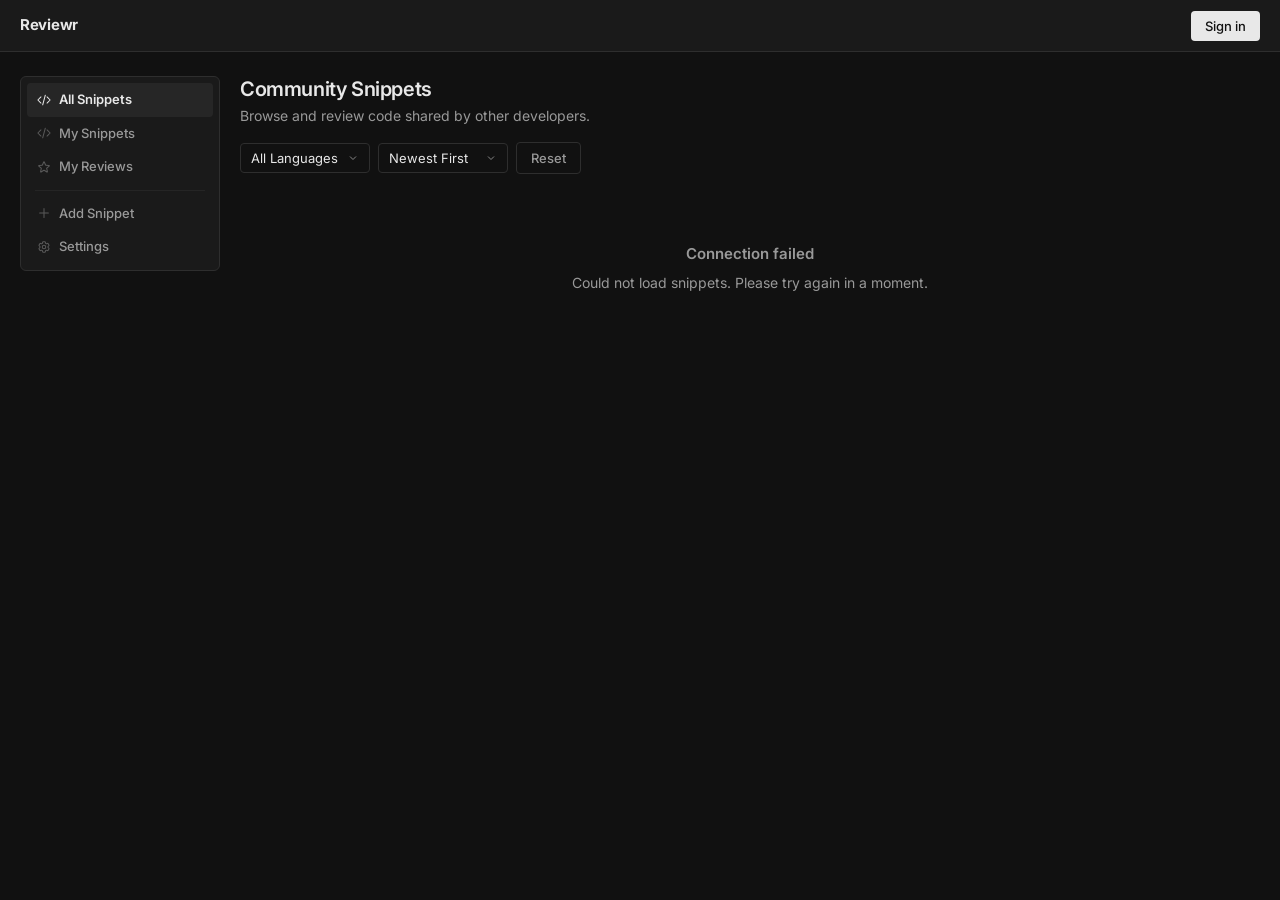
<file: frontend/index.html>
<!doctype html>
<html lang="en" data-theme="dark">
  <head>
    <meta charset="UTF-8" />
    <meta name="viewport" content="width=device-width, initial-scale=1.0" />
    <title>Reviewr — Dashboard</title>
    <link rel="stylesheet" href="style.css" />
  </head>
  <body>

    <!-- Sidebar overlay (mobile) -->
    <div id="sidebar-overlay" class="sidebar-overlay"></div>

    <!-- Navbar -->
    <nav class="navbar">
      <div class="navbar__left">
        <button class="navbar__hamburger" id="hamburger-btn" aria-label="Open menu">
          <span></span><span></span><span></span>
        </button>
        <div class="navbar__brand">Reviewr</div>
      </div>
      <div class="navbar__right">
        <div class="navbar__actions" id="navbar-actions"></div>
      </div>
    </nav>

    <!-- Main layout -->
    <div class="l-container">

      <!-- Sidebar -->
      <aside class="sidebar">
        <ul>
          <li class="sidebar__item sidebar__item--active" id="nav-all-snippets">
            <svg xmlns="http://www.w3.org/2000/svg" fill="none" viewBox="0 0 24 24" stroke-width="1.75" stroke="currentColor">
              <path stroke-linecap="round" stroke-linejoin="round" d="M17.25 6.75 22.5 12l-5.25 5.25m-10.5 0L1.5 12l5.25-5.25m7.5-3-4.5 16.5"/>
            </svg>
            All Snippets
          </li>
          <li class="sidebar__item" id="nav-my-snippets">
            <svg xmlns="http://www.w3.org/2000/svg" fill="none" viewBox="0 0 24 24" stroke-width="1.75" stroke="currentColor">
              <path stroke-linecap="round" stroke-linejoin="round" d="M17.25 6.75 22.5 12l-5.25 5.25m-10.5 0L1.5 12l5.25-5.25m7.5-3-4.5 16.5"/>
            </svg>
            My Snippets
          </li>
          <li class="sidebar__item" id="nav-my-reviews">
            <svg xmlns="http://www.w3.org/2000/svg" fill="none" viewBox="0 0 24 24" stroke-width="1.75" stroke="currentColor">
              <path stroke-linecap="round" stroke-linejoin="round" d="M11.48 3.499a.562.562 0 0 1 1.04 0l2.125 5.111a.563.563 0 0 0 .475.345l5.518.442c.499.04.701.663.321.988l-4.204 3.602a.563.563 0 0 0-.182.557l1.285 5.385a.562.562 0 0 1-.84.61l-4.725-2.885a.562.562 0 0 0-.586 0L6.982 20.54a.562.562 0 0 1-.84-.61l1.285-5.386a.562.562 0 0 0-.182-.557l-4.204-3.602a.562.562 0 0 1 .321-.988l5.518-.442a.563.563 0 0 0 .475-.345L11.48 3.5Z"/>
            </svg>
            My Reviews
          </li>
          <div class="sidebar__divider"></div>
          <li class="sidebar__item" id="nav-add-btn">
            <svg xmlns="http://www.w3.org/2000/svg" fill="none" viewBox="0 0 24 24" stroke-width="1.75" stroke="currentColor">
              <path stroke-linecap="round" stroke-linejoin="round" d="M12 4.5v15m7.5-7.5h-15"/>
            </svg>
            Add Snippet
          </li>
          <li class="sidebar__item" id="nav-settings">
            <svg xmlns="http://www.w3.org/2000/svg" fill="none" viewBox="0 0 24 24" stroke-width="1.75" stroke="currentColor">
              <path stroke-linecap="round" stroke-linejoin="round" d="M9.594 3.94c.09-.542.56-.94 1.11-.94h2.593c.55 0 1.02.398 1.11.94l.213 1.281c.063.374.313.686.645.87.074.04.147.083.22.127.325.196.72.257 1.075.124l1.217-.456a1.125 1.125 0 0 1 1.37.49l1.296 2.247a1.125 1.125 0 0 1-.26 1.431l-1.003.827c-.293.241-.438.613-.43.992a7.723 7.723 0 0 1 0 .255c-.008.378.137.75.43.991l1.004.827c.424.35.534.955.26 1.43l-1.298 2.247a1.125 1.125 0 0 1-1.369.491l-1.217-.456c-.355-.133-.75-.072-1.076.124a6.47 6.47 0 0 1-.22.128c-.331.183-.581.495-.644.869l-.213 1.281c-.09.543-.56.94-1.11.94h-2.594c-.55 0-1.019-.398-1.11-.94l-.213-1.281c-.062-.374-.312-.686-.644-.87a6.52 6.52 0 0 1-.22-.127c-.325-.196-.72-.257-1.076-.124l-1.217.456a1.125 1.125 0 0 1-1.369-.49l-1.297-2.247a1.125 1.125 0 0 1 .26-1.431l1.004-.827c.292-.24.437-.613.43-.991a6.932 6.932 0 0 1 0-.255c.007-.38-.138-.751-.43-.992l-1.004-.827a1.125 1.125 0 0 1-.26-1.43l1.297-2.247a1.125 1.125 0 0 1 1.37-.491l1.216.456c.356.133.751.072 1.076-.124.072-.044.146-.086.22-.128.332-.183.582-.495.644-.869l.214-1.28Z"/>
              <path stroke-linecap="round" stroke-linejoin="round" d="M15 12a3 3 0 1 1-6 0 3 3 0 0 1 6 0Z"/>
            </svg>
            Settings
          </li>
        </ul>
      </aside>

      <!-- Content -->
      <main class="l-content">
        <header class="l-content__header">
          <div class="content-header__top">
            <div>
              <h1 id="page-title">Community Snippets</h1>
              <p id="page-subtitle">Browse and review code shared by other developers.</p>
            </div>
          </div>
          <div class="filter-bar" id="filter-bar">
            <select class="form-control filter-bar__select" id="filter-language">
              <option value="">All Languages</option>
              <option value="Java">Java</option>
              <option value="JavaScript">JavaScript</option>
              <option value="Python">Python</option>
              <option value="C++">C++</option>
              <option value="SQL">SQL</option>
            </select>
            <select class="form-control filter-bar__select" id="filter-sort">
              <option value="newest">Newest First</option>
              <option value="oldest">Oldest First</option>
              <option value="title">Title A–Z</option>
            </select>
            <button class="btn btn--ghost" id="filter-reset">Reset</button>
          </div>
        </header>
        <div id="snippets-grid" class="l-grid"></div>
      </main>

    </div>

    <!-- Add Snippet Modal -->
    <div id="add-modal" class="modal u-hidden">
      <div class="modal__box">
        <div class="modal__header">
          <span class="modal__title">New Snippet</span>
          <button class="modal__close" id="close-add-modal" aria-label="Close">&times;</button>
        </div>
        <div class="modal__body">
          <form id="add-snippet-form">
            <div class="form-group">
              <label class="form-label" for="input-title">Title</label>
              <input class="form-control" type="text" id="input-title" required maxlength="150" placeholder="e.g. Binary Search in Java" />
            </div>
            <div class="form-group">
              <label class="form-label" for="input-language">Language</label>
              <select class="form-control" id="input-language" required>
                <option value="Java">Java</option>
                <option value="JavaScript">JavaScript</option>
                <option value="Python">Python</option>
                <option value="C++">C++</option>
                <option value="SQL">SQL</option>
              </select>
            </div>
            <div class="form-group">
              <label class="form-label" for="input-content">Code</label>
              <textarea class="form-control form-control--mono" id="input-content" rows="8" required placeholder="Paste your code here..."></textarea>
            </div>
            <p id="add-snippet-message" class="settings-msg"></p>
            <div class="form-group">
              <button type="submit" class="btn btn--primary btn--full">Save Snippet</button>
            </div>
          </form>
        </div>
      </div>
    </div>

    <!-- Reviews Modal -->
    <div id="reviews-modal" class="modal u-hidden">
      <div class="modal__box">
        <div class="modal__header">
          <span class="modal__title" id="reviews-modal-title">Reviews</span>
          <button class="modal__close" id="close-reviews-modal" aria-label="Close">&times;</button>
        </div>
        <div class="modal__body">
          <p class="modal__section-title">Leave a Review</p>
          <form id="add-review-form">
            <input type="hidden" id="review-snippet-id" />
            <div class="form-group">
              <label class="form-label" for="review-rating">Rating</label>
              <select class="form-control" id="review-rating" required>
                <option value="5">5 — Excellent</option>
                <option value="4">4 — Good</option>
                <option value="3">3 — Average</option>
                <option value="2">2 — Poor</option>
                <option value="1">1 — Bad</option>
              </select>
            </div>
            <div class="form-group">
              <label class="form-label" for="review-comment">Comment</label>
              <textarea class="form-control" id="review-comment" rows="3" required maxlength="255" placeholder="Share your thoughts on this snippet..."></textarea>
            </div>
            <p id="review-message" class="settings-msg"></p>
            <div class="form-group">
              <button type="submit" class="btn btn--primary btn--full">Submit Review</button>
            </div>
          </form>
          <div class="modal__divider"></div>
          <p class="modal__section-title">All Reviews</p>
          <p class="reviews-summary" id="reviews-summary"></p>
          <div id="reviews-container"></div>
        </div>
      </div>
    </div>

    <!-- Settings Modal -->
    <div id="settings-modal" class="modal u-hidden">
      <div class="modal__box">
        <div class="modal__header">
          <span class="modal__title">Settings</span>
          <button class="modal__close" id="close-settings-modal" aria-label="Close">&times;</button>
        </div>
        <div class="modal__body">
          <p class="modal__section-title">Change Password</p>
          <form id="change-password-form">
            <div class="form-group">
              <label class="form-label" for="current-password">Current Password</label>
              <div class="pw-field">
                <input class="form-control" type="password" id="current-password" required placeholder="Enter current password" autocomplete="current-password" />
                <button type="button" class="pw-toggle" aria-label="Toggle password visibility"></button>
              </div>
            </div>
            <div class="form-group">
              <label class="form-label" for="new-password">New Password</label>
              <div class="pw-field">
                <input class="form-control" type="password" id="new-password" required minlength="6" maxlength="100" placeholder="Enter new password" autocomplete="new-password" />
                <button type="button" class="pw-toggle" aria-label="Toggle password visibility"></button>
              </div>
            </div>
            <div class="form-group">
              <label class="form-label" for="confirm-password">Confirm New Password</label>
              <div class="pw-field">
                <input class="form-control" type="password" id="confirm-password" required placeholder="Confirm new password" autocomplete="new-password" />
                <button type="button" class="pw-toggle" aria-label="Toggle password visibility"></button>
              </div>
            </div>
            <p id="settings-message" class="settings-msg"></p>
            <div class="form-group">
              <button type="submit" class="btn btn--primary btn--full">Update Password</button>
            </div>
          </form>
        </div>
      </div>
    </div>

    <!-- Code Viewer Modal -->
    <div id="code-modal" class="modal u-hidden">
      <div class="modal__box modal__box--wide">
        <div class="modal__header">
          <div class="modal__header-left">
            <span class="modal__title" id="code-modal-title"></span>
            <span class="badge badge--lang" id="code-modal-lang"></span>
          </div>
          <div class="modal__header-right">
            <button class="btn btn--ghost" id="code-copy-btn">Copy</button>
            <button class="modal__close" id="close-code-modal" aria-label="Close">&times;</button>
          </div>
        </div>
        <div class="modal__body modal__body--code">
          <pre id="code-modal-content" class="code-viewer"></pre>
        </div>
      </div>
    </div>

    <script type="module" src="js/app.js"></script>
  </body>
</html>
</file>
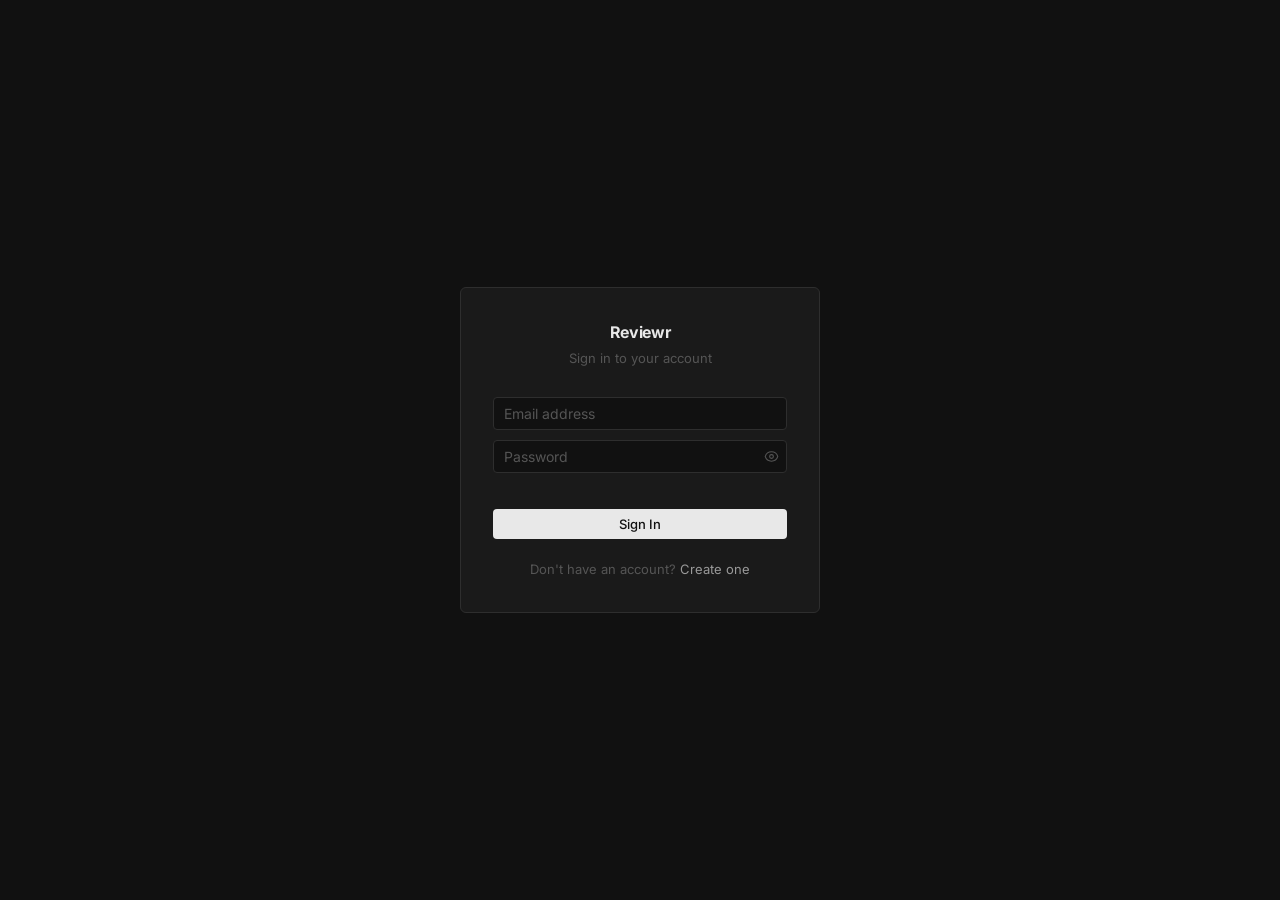
<file: frontend/login.html>
<!doctype html>
<html lang="en" data-theme="dark">
  <head>
    <meta charset="UTF-8" />
    <meta name="viewport" content="width=device-width, initial-scale=1.0" />
    <title>Reviewr — Sign In</title>
    <link rel="stylesheet" href="style.css" />
  </head>
  <body class="auth-page">

    <div class="auth-card">
      <div class="auth-card__logo">Reviewr</div>
      <p class="auth-card__subtitle">Sign in to your account</p>

      <form id="login-form" class="auth-card__form">
        <input class="form-control" type="email"    id="email"    placeholder="Email address" required autocomplete="email" />
        <div class="pw-field">
          <input class="form-control" type="password" id="password" placeholder="Password" required autocomplete="current-password" />
          <button type="button" class="pw-toggle" aria-label="Toggle password visibility"></button>
        </div>
        <p id="error-message" class="auth-card__error"></p>
        <button type="submit" class="btn btn--primary btn--full">Sign In</button>
      </form>

      <p class="auth-card__footer">
        Don't have an account? <a href="register.html">Create one</a>
      </p>
    </div>

    <script type="module" src="js/auth.js"></script>
  </body>
</html>
</file>
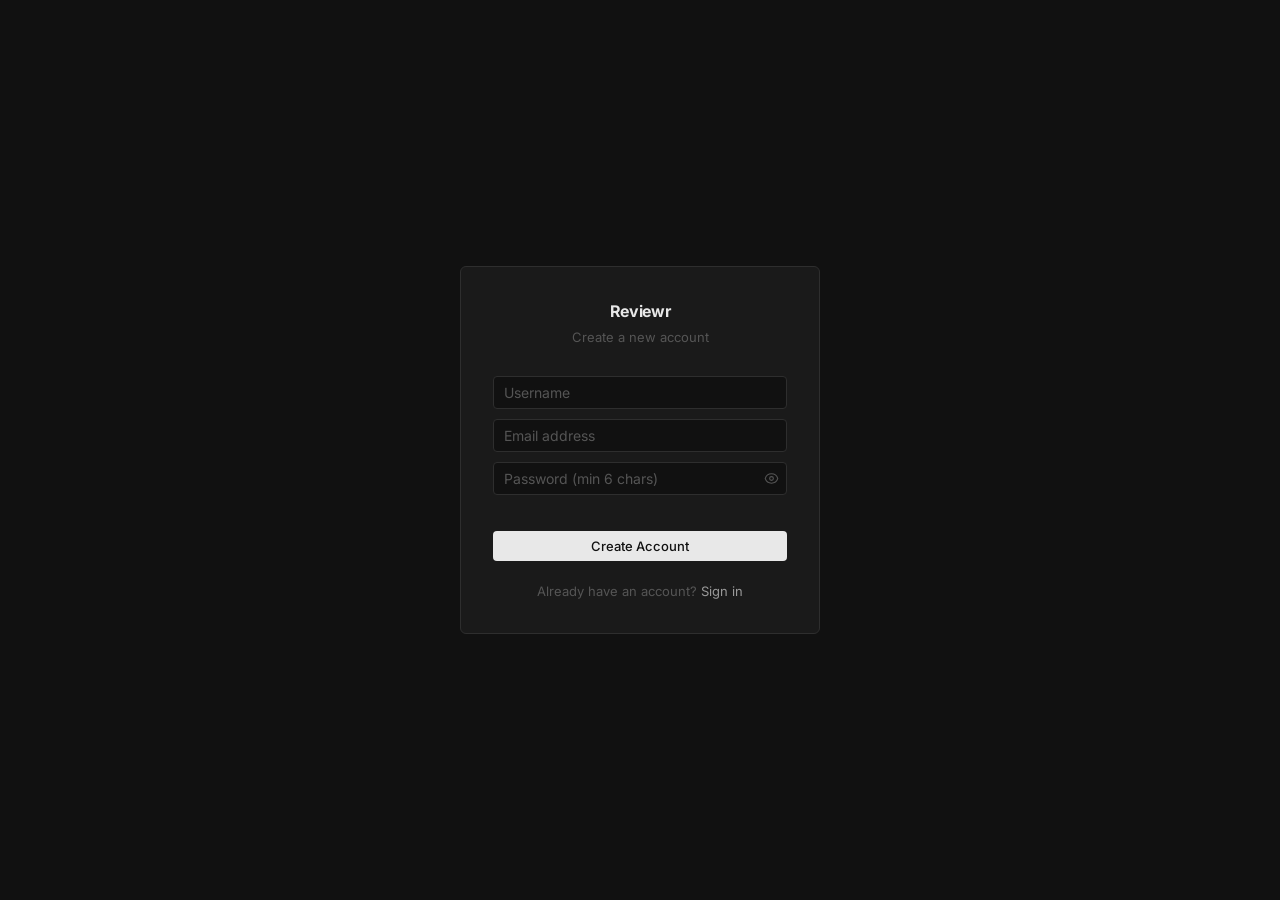
<file: frontend/register.html>
<!doctype html>
<html lang="en" data-theme="dark">
  <head>
    <meta charset="UTF-8" />
    <meta name="viewport" content="width=device-width, initial-scale=1.0" />
    <title>Reviewr — Create Account</title>
    <link rel="stylesheet" href="style.css" />
  </head>
  <body class="auth-page">

    <div class="auth-card">
      <div class="auth-card__logo">Reviewr</div>
      <p class="auth-card__subtitle">Create a new account</p>

      <form id="register-form" class="auth-card__form">
        <input class="form-control" type="text"     id="reg-username" placeholder="Username"              required maxlength="50" autocomplete="username" />
        <input class="form-control" type="email"    id="reg-email"    placeholder="Email address"         required autocomplete="email" />
        <div class="pw-field">
          <input class="form-control" type="password" id="reg-password" placeholder="Password (min 6 chars)" required minlength="6" maxlength="100" autocomplete="new-password" />
          <button type="button" class="pw-toggle" aria-label="Toggle password visibility"></button>
        </div>
        <p id="reg-message" class="auth-card__error"></p>
        <button type="submit" class="btn btn--primary btn--full">Create Account</button>
      </form>

      <p class="auth-card__footer">
        Already have an account? <a href="login.html">Sign in</a>
      </p>
    </div>

    <script type="module" src="js/register.js"></script>
  </body>
</html>
</file>
<file: frontend/style.css>
/* style.css — compiled output */
@import url('https://fonts.googleapis.com/css2?family=Inter:wght@400;500;600;700&family=JetBrains+Mono:wght@400;500&display=swap');

/* ── Reset ── */
*, *::before, *::after { margin: 0; padding: 0; box-sizing: border-box; }
html { font-size: 16px; -webkit-text-size-adjust: 100%; }
body {
  font-family: 'Inter', system-ui, -apple-system, sans-serif;
  line-height: 1.5;
  -webkit-font-smoothing: antialiased;
  -moz-osx-font-smoothing: grayscale;
}
button, input, select, textarea { font-family: inherit; font-size: inherit; }
ul { list-style: none; }
img, svg { display: block; }

/* ─────────────────────────────────────────
   COLORS (dark theme only)
───────────────────────────────────────── */
:root {
  color-scheme: dark;
  --bg:           #111111;
  --bg-2:         #1a1a1a;
  --bg-3:         #222222;
  --border:       #2e2e2e;
  --border-muted: #252525;

  --text:         #e8e8e8;
  --text-2:       #999999;
  --text-3:       #555555;

  --accent:       #e8e8e8;
  --accent-hover: #ffffff;
  --accent-dim:   rgba(232,232,232,0.06);

  --success:      #5a9e6f;
  --danger:       #c0392b;
  --warning:      #a07830;

  --scrollbar:    #2e2e2e;
}

/* ── Base ── */
body {
  background-color: var(--bg);
  color: var(--text);
}

a { color: var(--text-2); text-decoration: none; }
a:hover { color: var(--text); }

/* ── Typography ── */
h1, h2, h3, h4 { font-weight: 600; letter-spacing: -0.02em; line-height: 1.3; color: var(--text); }
h1    { font-size: 1.25rem; }
h2    { font-size: 1.0625rem; }
h3    { font-size: 0.9375rem; }
p     { color: var(--text-2); font-size: 0.875rem; line-height: 1.6; }
small { font-size: 0.75rem; color: var(--text-3); }

/* ── Scrollbar ── */
::-webkit-scrollbar { width: 4px; height: 4px; }
::-webkit-scrollbar-track { background: transparent; }
::-webkit-scrollbar-thumb { background: var(--scrollbar); border-radius: 2px; }

/* ─────────────────────────────────────────
   NAVBAR
───────────────────────────────────────── */
.navbar {
  height: 52px;
  background: var(--bg-2);
  border-bottom: 1px solid var(--border);
  padding: 0 1.25rem;
  display: flex;
  align-items: center;
  justify-content: space-between;
  position: sticky;
  top: 0;
  z-index: 300;
}

.navbar__brand {
  font-size: 0.9375rem;
  font-weight: 700;
  letter-spacing: -0.02em;
  color: var(--text);
}

.navbar__left {
  display: flex;
  align-items: center;
  gap: 0.75rem;
}

.navbar__right {
  display: flex;
  align-items: center;
  gap: 0.5rem;
}

.navbar__actions {
  display: flex;
  align-items: center;
  gap: 0.5rem;
}

.navbar__user {
  font-size: 0.8125rem;
  color: var(--text-2);
  font-weight: 500;
}

/* Hamburger — mobile only */
.navbar__hamburger {
  display: none;
  flex-direction: column;
  justify-content: center;
  gap: 4px;
  width: 32px;
  height: 32px;
  background: none;
  border: none;
  cursor: pointer;
  padding: 4px;
  border-radius: 4px;
}
.navbar__hamburger span {
  display: block;
  height: 1.5px;
  background: var(--text-2);
  border-radius: 1px;
  transition: background 0.15s;
}
.navbar__hamburger:hover span { background: var(--text); }

/* ─────────────────────────────────────────
   LAYOUT
───────────────────────────────────────── */
.l-container {
  display: flex;
  max-width: 1280px;
  margin: 1.5rem auto;
  gap: 1.25rem;
  padding: 0 1.25rem;
}

.l-content { flex: 1; min-width: 0; }

.l-content__header { margin-bottom: 1.25rem; }
.l-content__header h1 { margin-bottom: 0.2rem; }

.content-header__top { margin-bottom: 0.875rem; }

.filter-bar {
  display: flex;
  align-items: center;
  gap: 0.5rem;
  flex-wrap: wrap;
}
/* .filter-bar prefix so this wins over .form-control { width: 100% } further down */
.filter-bar .filter-bar__select {
  width: auto;
  min-width: 130px;
  padding: 0.375rem 1.75rem 0.375rem 0.625rem;
  font-size: 0.8125rem;
}

.l-grid {
  display: grid;
  grid-template-columns: repeat(auto-fill, minmax(290px, 1fr));
  gap: 1rem;
}

/* ─────────────────────────────────────────
   SIDEBAR
───────────────────────────────────────── */
.sidebar {
  width: 200px;
  flex-shrink: 0;
  background: var(--bg-2);
  border: 1px solid var(--border);
  border-radius: 6px;
  padding: 0.375rem;
  height: fit-content;
  position: sticky;
  top: calc(52px + 1.5rem);
}

.sidebar__item {
  display: flex;
  align-items: center;
  gap: 0.5rem;
  padding: 0.4375rem 0.625rem;
  border-radius: 4px;
  cursor: pointer;
  font-size: 0.8125rem;
  font-weight: 500;
  color: var(--text-2);
  transition: background 0.12s, color 0.12s;
  user-select: none;
}
.sidebar__item svg {
  width: 14px;
  height: 14px;
  flex-shrink: 0;
  opacity: 0.5;
  transition: opacity 0.12s;
}
.sidebar__item:hover { background: var(--accent-dim); color: var(--text); }
.sidebar__item:hover svg { opacity: 0.8; }
.sidebar__item--active { background: var(--accent-dim); color: var(--text); font-weight: 600; }
.sidebar__item--active svg { opacity: 1; }

.sidebar__divider { height: 1px; background: var(--border-muted); margin: 0.375rem 0.5rem; }

/* Sidebar overlay — mobile */
.sidebar-overlay {
  display: none;
  position: fixed;
  inset: 0;
  background: rgba(0,0,0,0.5);
  z-index: 250;
}
.sidebar-overlay.is-open { display: block; }

/* ─────────────────────────────────────────
   BUTTON
───────────────────────────────────────── */
.btn {
  display: inline-flex;
  align-items: center;
  justify-content: center;
  gap: 0.375rem;
  padding: 0.4375rem 0.875rem;
  border: none;
  border-radius: 4px;
  font-size: 0.8125rem;
  font-weight: 500;
  cursor: pointer;
  transition: background 0.12s, color 0.12s, opacity 0.12s;
  white-space: nowrap;
}
.btn--primary {
  background: var(--text);
  color: var(--bg);
}
.btn--primary:hover { background: var(--accent-hover); }

.btn--ghost {
  background: transparent;
  color: var(--text-2);
  border: 1px solid var(--border);
}
.btn--ghost:hover { background: var(--accent-dim); color: var(--text); border-color: var(--text-3); }

.btn--danger {
  background: transparent;
  color: var(--danger);
  border: 1px solid var(--border);
}
.btn--danger:hover { background: rgba(192,57,43,0.08); border-color: var(--danger); }

.btn--full { width: 100%; }
.btn:active { opacity: 0.8; }
.btn:disabled { opacity: 0.35; cursor: not-allowed; }

/* ─────────────────────────────────────────
   BADGE
───────────────────────────────────────── */
.badge {
  display: inline-block;
  padding: 0.125rem 0.5rem;
  border-radius: 3px;
  font-size: 0.6875rem;
  font-weight: 600;
  letter-spacing: 0.04em;
  text-transform: uppercase;
  white-space: nowrap;
  flex-shrink: 0;
  border: 1px solid var(--border);
  color: var(--text-2);
  background: var(--bg-3);
}
.badge--rating { color: var(--warning); border-color: var(--border); }

/* ─────────────────────────────────────────
   CARD
───────────────────────────────────────── */
.card {
  background: var(--bg-2);
  border: 1px solid var(--border);
  border-radius: 6px;
  display: flex;
  flex-direction: column;
  overflow: hidden;
  transition: border-color 0.15s;
}
.card:hover { border-color: var(--text-3); }

.card__header {
  display: flex;
  align-items: center;
  justify-content: space-between;
  gap: 0.75rem;
  padding: 0.875rem 0.875rem 0;
}
.card__title {
  font-size: 0.875rem;
  font-weight: 600;
  color: var(--text);
  line-height: 1.4;
  white-space: nowrap;
  overflow: hidden;
  text-overflow: ellipsis;
}
.card__code {
  margin: 0.625rem 0.875rem 0;
  background: var(--bg);
  border: 1px solid var(--border-muted);
  border-radius: 4px;
  padding: 0.625rem 0.75rem;
  font-family: 'JetBrains Mono', 'Fira Code', 'Courier New', monospace;
  font-size: 0.75rem;
  line-height: 1.6;
  color: var(--text-2);
  overflow-x: auto;
  white-space: pre;
  max-height: 150px;
  overflow-y: auto;
}
.card__meta { padding: 0 0.875rem 0.5rem; font-size: 0.75rem; color: var(--text-3); }
.card__footer { padding: 0.625rem 0.875rem 0.875rem; margin-top: auto; }
.card__footer--row { display: flex; gap: 0.5rem; }
.card__footer--row .btn { flex: 1; }

/* ─────────────────────────────────────────
   MODAL
───────────────────────────────────────── */
.modal {
  position: fixed;
  inset: 0;
  background: rgba(0,0,0,0.55);
  display: flex;
  align-items: center;
  justify-content: center;
  z-index: 500;
  padding: 1rem;
}
.modal__box {
  background: var(--bg-2);
  border: 1px solid var(--border);
  border-radius: 6px;
  width: 100%;
  max-width: 460px;
  max-height: 90vh;
  overflow-y: auto;
}
.modal__box--wide { max-width: 740px; }
.modal__header-left  { display: flex; align-items: center; gap: 0.625rem; min-width: 0; }
.modal__header-right { display: flex; align-items: center; gap: 0.5rem; flex-shrink: 0; }
.modal__body--code { padding: 0; }

/* Code viewer */
.code-viewer {
  display: block;
  background: var(--bg);
  color: var(--text-2);
  font-family: 'JetBrains Mono', 'Fira Code', 'Courier New', monospace;
  font-size: 0.8125rem;
  line-height: 1.65;
  padding: 1.25rem 1.5rem;
  overflow: auto;
  white-space: pre;
  max-height: 70vh;
  border-radius: 0 0 6px 6px;
}
.modal__header {
  display: flex;
  align-items: center;
  justify-content: space-between;
  padding: 1rem 1.25rem;
  border-bottom: 1px solid var(--border-muted);
  position: sticky;
  top: 0;
  background: var(--bg-2);
  z-index: 1;
}
.modal__title { font-size: 0.9375rem; font-weight: 600; color: var(--text); }
.modal__close {
  width: 24px;
  height: 24px;
  display: flex;
  align-items: center;
  justify-content: center;
  border-radius: 3px;
  cursor: pointer;
  color: var(--text-3);
  font-size: 1.125rem;
  line-height: 1;
  border: none;
  background: transparent;
  transition: background 0.12s, color 0.12s;
}
.modal__close:hover { background: var(--bg-3); color: var(--text); }
.modal__body { padding: 1rem 1.25rem; }
.modal__section-title {
  font-size: 0.6875rem;
  font-weight: 600;
  text-transform: uppercase;
  letter-spacing: 0.07em;
  color: var(--text-3);
  margin-bottom: 0.875rem;
}
.modal__divider { height: 1px; background: var(--border-muted); margin: 1rem 0; }

/* ─────────────────────────────────────────
   FORM
───────────────────────────────────────── */
.form-group { display: flex; flex-direction: column; gap: 0.25rem; margin-bottom: 0.875rem; }
.form-group:last-of-type { margin-bottom: 0; }

.form-label {
  font-size: 0.6875rem;
  font-weight: 600;
  color: var(--text-2);
  text-transform: uppercase;
  letter-spacing: 0.05em;
}
.form-control {
  width: 100%;
  padding: 0.4375rem 0.625rem;
  background: var(--bg);
  border: 1px solid var(--border);
  border-radius: 4px;
  color: var(--text);
  font-size: 0.875rem;
  transition: border-color 0.12s;
}
.form-control::placeholder { color: var(--text-3); }
.form-control:focus { outline: none; border-color: var(--text-3); }
.form-control--mono { font-family: 'JetBrains Mono', monospace; font-size: 0.8125rem; resize: vertical; }

select.form-control {
  appearance: none;
  background-image: url("data:image/svg+xml,%3Csvg xmlns='http://www.w3.org/2000/svg' width='12' height='12' viewBox='0 0 24 24' fill='none' stroke='%23888' stroke-width='2'%3E%3Cpath d='M6 9l6 6 6-6'/%3E%3C/svg%3E");
  background-repeat: no-repeat;
  background-position: right 0.625rem center;
  padding-right: 1.75rem;
}

/* ── Password field wrapper ── */
.pw-field {
  position: relative;
  display: flex;
  align-items: center;
}
.pw-field .form-control {
  padding-right: 2.25rem;
}
.pw-toggle {
  position: absolute;
  right: 0.5rem;
  background: none;
  border: none;
  cursor: pointer;
  color: var(--text-3);
  padding: 0;
  display: flex;
  align-items: center;
  transition: color 0.12s;
  flex-shrink: 0;
}
.pw-toggle:hover { color: var(--text-2); }
.pw-toggle svg { width: 15px; height: 15px; pointer-events: none; }

/* ─────────────────────────────────────────
   REVIEW CARD
───────────────────────────────────────── */
.reviews-summary { font-size: 0.8125rem; color: var(--text-2); margin-bottom: 0.625rem; }
.reviews-summary:empty { display: none; }
.review-card { background: var(--bg-3); border: 1px solid var(--border-muted); border-radius: 4px; padding: 0.875rem; }
.review-card + .review-card { margin-top: 0.625rem; }
.review-card__header { display: flex; align-items: center; justify-content: space-between; margin-bottom: 0.375rem; }
.review-card__author { font-size: 0.8125rem; font-weight: 600; color: var(--text); }
.review-card__comment { font-size: 0.875rem; color: var(--text-2); line-height: 1.6; }

/* ─────────────────────────────────────────
   AUTH PAGES
───────────────────────────────────────── */
.auth-page {
  min-height: 100vh;
  display: flex;
  align-items: center;
  justify-content: center;
  background: var(--bg);
  padding: 1rem;
}
.auth-card {
  background: var(--bg-2);
  border: 1px solid var(--border);
  border-radius: 6px;
  padding: 2rem;
  width: 100%;
  max-width: 360px;
}
.auth-card__logo {
  font-size: 1rem;
  font-weight: 700;
  letter-spacing: -0.02em;
  color: var(--text);
  text-align: center;
  margin-bottom: 0.25rem;
}
.auth-card__subtitle { text-align: center; font-size: 0.8125rem; color: var(--text-3); margin-bottom: 1.75rem; }
.auth-card__form { display: flex; flex-direction: column; gap: 0.625rem; }
.auth-card__error   { font-size: 0.8125rem; color: var(--danger);  text-align: center; min-height: 1rem; }
.auth-card__success { font-size: 0.8125rem; color: var(--success); text-align: center; min-height: 1rem; }
.auth-card__footer  { text-align: center; font-size: 0.8125rem; color: var(--text-3); margin-top: 1.25rem; }
.auth-card__footer a { color: var(--text-2); }
.auth-card__footer a:hover { color: var(--text); }

/* ─────────────────────────────────────────
   SETTINGS MESSAGE
───────────────────────────────────────── */
.settings-msg { font-size: 0.8125rem; text-align: center; min-height: 1rem; margin-bottom: 0.75rem; }
.settings-msg--error   { color: var(--danger); }
.settings-msg--success { color: var(--success); }

/* ─────────────────────────────────────────
   UTILITIES
───────────────────────────────────────── */
.u-hidden { display: none !important; }

.state-empty {
  grid-column: 1 / -1;
  text-align: center;
  padding: 3rem 1rem;
  color: var(--text-3);
  font-size: 0.875rem;
}
.state-empty__title { font-size: 0.9375rem; font-weight: 600; color: var(--text-2); margin-bottom: 0.375rem; }

.text-danger  { color: var(--danger); }
.text-muted   { color: var(--text-3); }

/* ─────────────────────────────────────────
   MOBILE RESPONSIVE  ≤ 768px
───────────────────────────────────────── */
@media (max-width: 768px) {
  /* Show hamburger */
  .navbar__hamburger { display: flex; }

  /* Sidebar becomes a fixed drawer */
  .sidebar {
    position: fixed;
    top: 0;
    left: 0;
    height: 100vh;
    width: 220px;
    border-radius: 0;
    border-right: 1px solid var(--border);
    border-top: none;
    border-bottom: none;
    border-left: none;
    z-index: 260;
    padding-top: 3.5rem;
    transform: translateX(-100%);
    transition: transform 0.22s ease;
  }
  .sidebar.is-open { transform: translateX(0); }

  /* Full-width layout */
  .l-container { margin: 1rem auto; padding: 0 1rem; gap: 0; }

  /* Single column grid */
  .l-grid { grid-template-columns: 1fr; }

  /* Modal full-width on small screens */
  .modal { padding: 0; align-items: flex-end; }
  .modal__box { max-width: 100%; border-radius: 6px 6px 0 0; max-height: 92vh; }

  /* Navbar user text hidden on very small screens */
  .navbar__user { display: none; }
}

@media (max-width: 480px) {
  .auth-card { padding: 1.5rem 1.25rem; }
  .l-content__header h1 { font-size: 1.125rem; }
}
</file>
